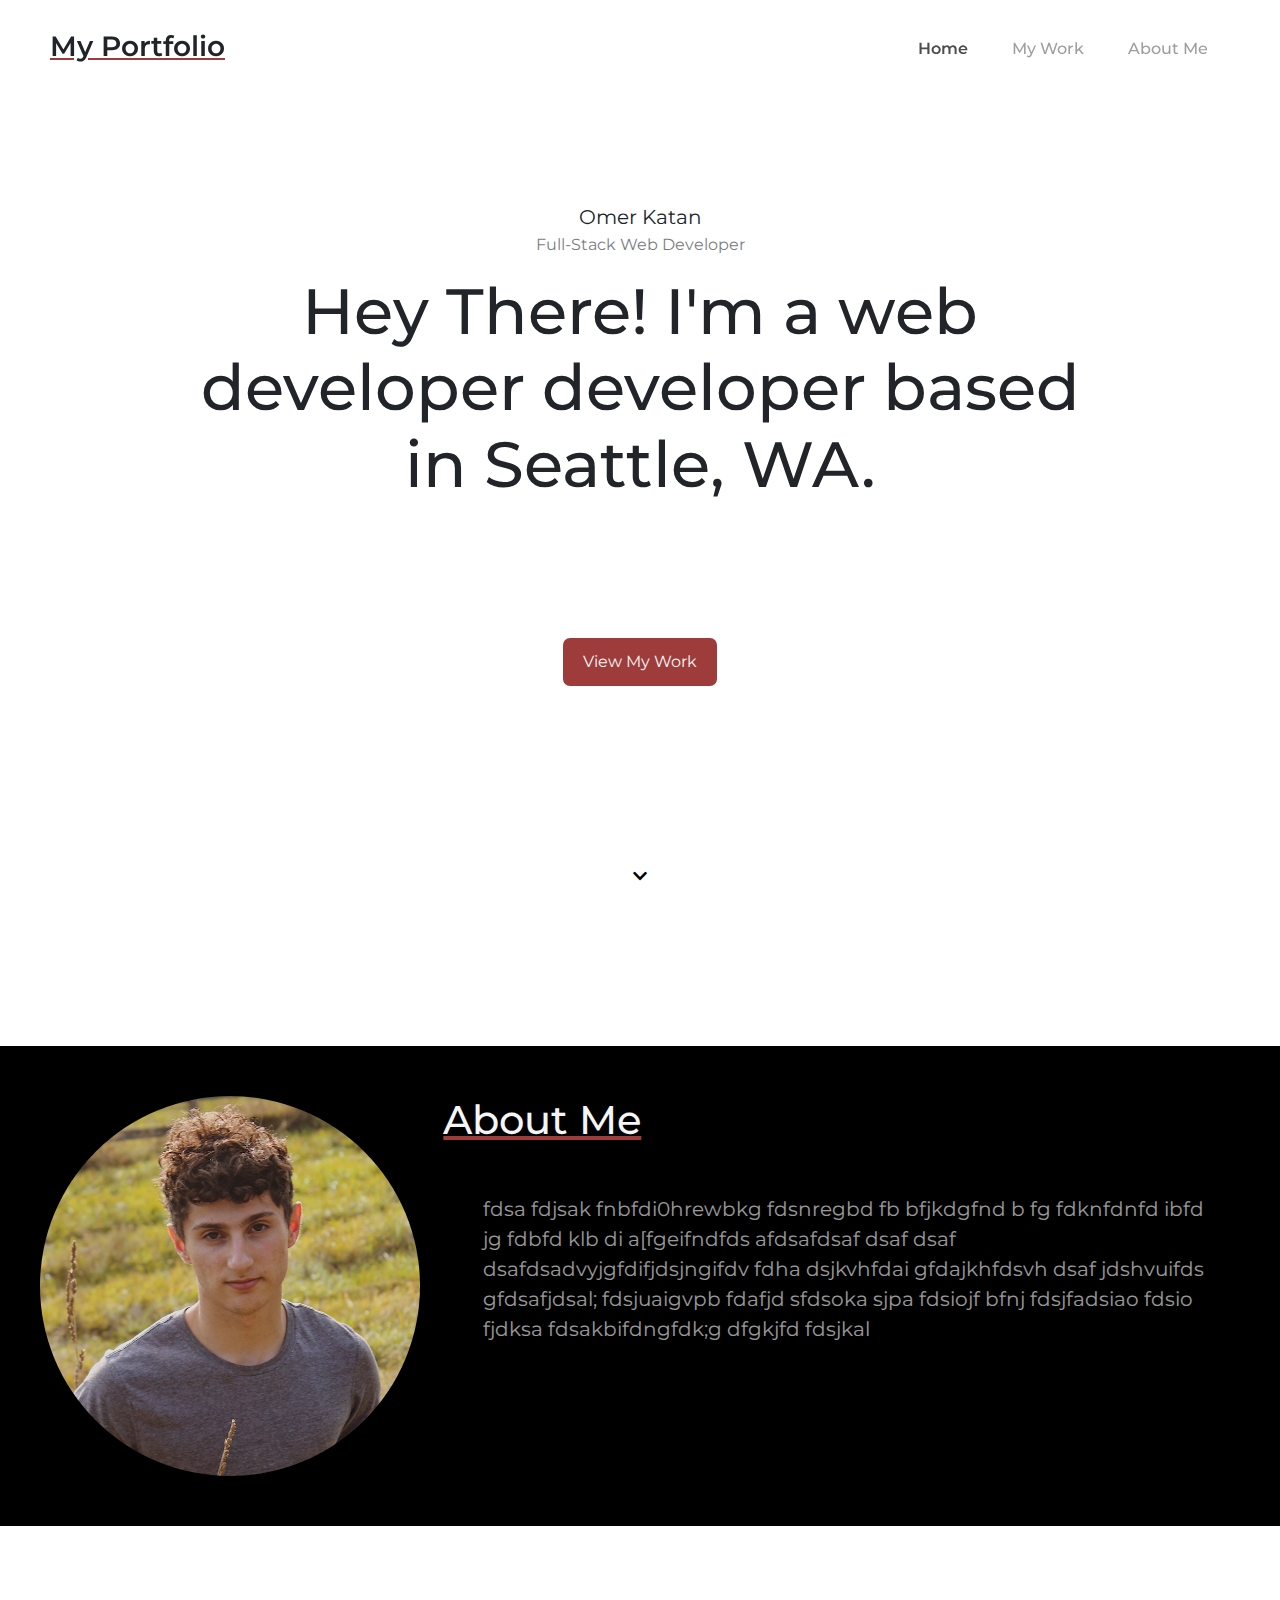
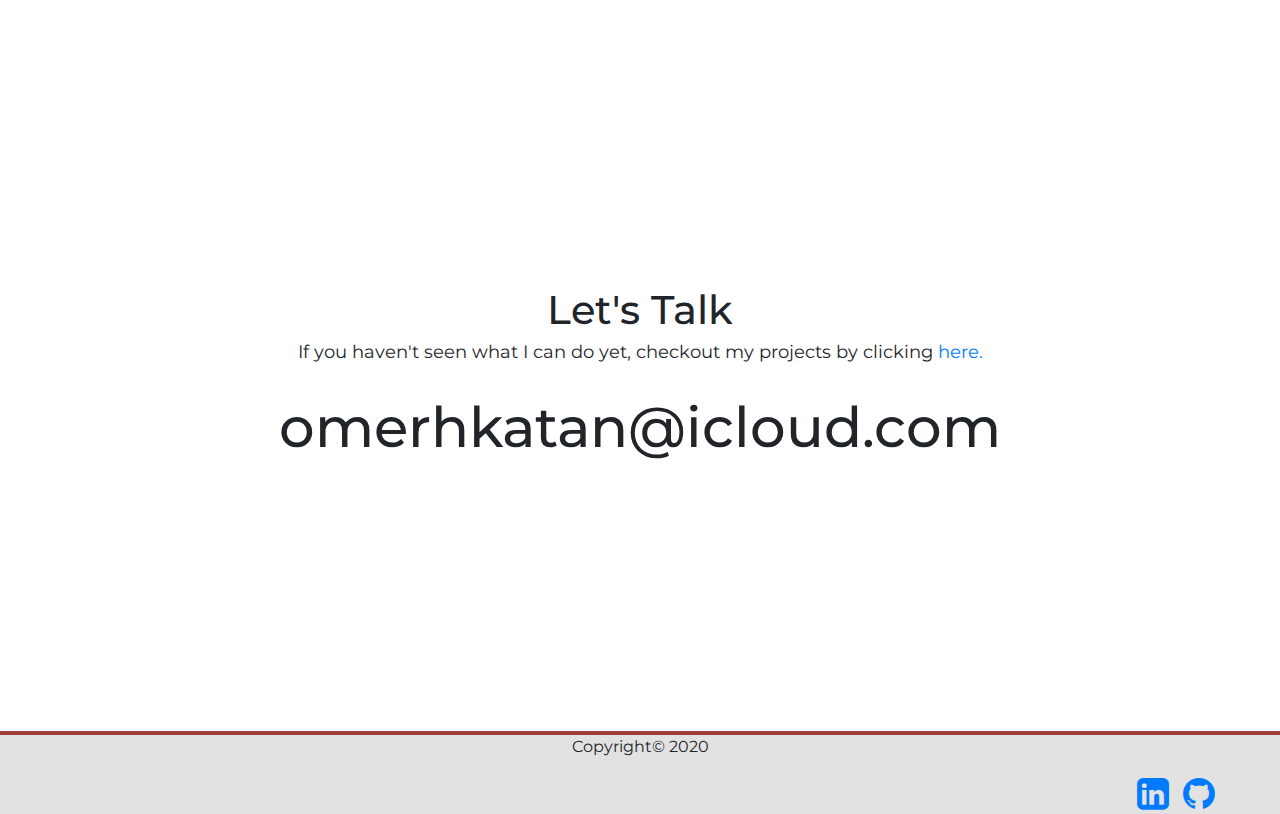
<file: index.html>
<!DOCTYPE html>
<html>
    <head>
        <title>My Portfolio</title>
        
        <!-- links css file -->
        <link rel="stylesheet" href="css/style.css">

        <!-- bootstrap -->
        <link rel="stylesheet" href="https://stackpath.bootstrapcdn.com/bootstrap/4.4.1/css/bootstrap.min.css" integrity="sha384-Vkoo8x4CGsO3+Hhxv8T/Q5PaXtkKtu6ug5TOeNV6gBiFeWPGFN9MuhOf23Q9Ifjh" crossorigin="anonymous">

        <!-- jQuery CSS -->
        <link rel="stylesheet" href="https://cdnjs.cloudflare.com/ajax/libs/font-awesome/5.11.2/css/all.css">

        <!-- jQuery logo -->
        <link rel="stylesheet" href="https://cdnjs.cloudflare.com/ajax/libs/font-awesome/4.7.0/css/font-awesome.min.css">

        <!-- Montserrat Google font -->
        <link href="https://fonts.googleapis.com/css?family=Montserrat&display=swap" rel="stylesheet">

        <!-- jQuery JS -->
        <script src="https://cdnjs.cloudflare.com/ajax/libs/jquery/3.4.1/jquery.js"></script>

    </head>

    <body>
        <header class="container-fluid sticky-top">
                <div class="row">

                    <!-- header title -->
                    <div class="col-3">
                        <h3 id="headerTitle">My Portfolio</h3>
                    </div>

                    <!-- blank space -->
                    <div class="col-5"></div>

                    <!-- nav links -->
                    <div id="navLink-box" class="col-4">
                        <a id="homeLink" href="" class="navLink">Home</a>
                        <a id="myWorkLink" href="portfolio.html" class="navLink">My Work</a>
                        <a id="aboutMeLink" href="#aboutMeContainer" class="navLink">About Me</a>
                    </div>
                </div>
        </header>


        <!-- intro box -->
        <div id="introContainer">
            <p id="name">Omer Katan</p>
            <p id="name-subtext">Full-Stack Web Developer</p>
            <h1 id="introText">Hey There! I'm a web developer developer based in Seattle, WA.</h1>
            <button id="viewPortfolio-btn">View My Work</button>
            <div class="arrow bounce">
                <i class="fas fa-chevron-down down"></i>
            </div>
        </div>




        <div id="aboutMeContainer" class="container-fluid">
            <div class="row">
                
                <!-- profile Image -->
                <div class="col-4">
                    <img id="profilePic" src="assets/images/IMG_0204 3.jpg" alt="Profile Picture">
                </div>

                <!-- About Me Text -->
                <div class="col-8">
                    <h1 id="aboutMe-titleText">About Me</h1>
                    <p id="aboutMe-subText">fdsa fdjsak fnbfdi0hrewbkg fdsnregbd fb bfjkdgfnd b fg fdknfdnfd ibfd jg fdbfd klb di a[fgeifndfds afdsafdsaf dsaf dsaf dsafdsadvyjgfdifjdsjngifdv fdha dsjkvhfdai gfdajkhfdsvh dsaf jdshvuifds gfdsafjdsal; fdsjuaigvpb fdafjd sfdsoka sjpa fdsiojf bfnj fdsjfadsiao fdsio fjdksa fdsakbifdngfdk;g dfgkjfd  fdsjkal</p>
                </div>


            </div>
        </div>


        <!-- Contact Me Container -->
        <div id="contactInfoContainer">
            <h1 id="contactHeader">Let's Talk</h1>
            <h3 id="contactSubheader">If you haven't seen what I can do yet, checkout my projects by clicking <span><a href="portfolio.html">here.</a></span></h3>
            <h1 id="contactEmail">omerhkatan@icloud.com</h1>
        </div>


        <!-- footer -->
        <footer class="container-fluid">
            <div class="row">

                <div class="col">

                    <p id="copyright">Copyright© 2020</p>

                    <div id="otherProfiles">
                        <a href="https://www.linkedin.com/in/omer-katan-47bb15154/" target="_blank"><i id="linkedIn-btn" class="fa fa-linkedin-square" style="font-size:37px;"></i></a>
                        <a href="https://github.com/omerkatan1" target="_blank"><i class="fa fa-github" style="font-size:37px; margin-left: 10px;"></i></a>
                    </div>

                </div>

            </div>
        </footer>


        <!-- jQuery Stuff -->
        <script>

            $("#homeLink").css("color", "rgb(77, 77, 77)")
            $("#homeLink").css("font-weight", "600");


            // scroll stuff
            $(window).on("scroll", function() {

                var scrollPosition = $(window).scrollTop();
                console.log(scrollPosition);
                if (scrollPosition > 0) {
                    $( "#headerTitle" ).css( "font-weight", "450" );
                    $( "header" ).css( "background-color", "whitesmoke" );
                    $( "#headerTitle" ).css( "text-decoration", "none" );
                    $( "header" ).css( "padding-top", "10px" );
                    $( "header" ).css( "padding-bottom", "10px" );
                    $( "header" ).css( "margin-bottom", "40px" );
                    $( ".arrow" ).css( "display", "none" );
                    $( "header" ).css( "transition-duration", "0.4s" );
                    $( "header" ).css( "-webkit-transition-duration", "0.4s" );

                } else {
                    $( "#headerTitle" ).css( "font-weight", "600" );
                    $( "#headerTitle" ).css( "text-decoration", "underline" );
                    $( "#headerTitle" ).css( "text-decoration-color", "rgb(158, 60, 60)" );
                    $( "header" ).css( "background-color", "white" );
                    $( "#headerTitle" ).css( "color", "black" );          
                    $( "header" ).css( "padding-top", "30px" );
                    $( "header" ).css( "padding-bottom", "30px" );
                    $( ".arrow" ).css( "display", "inline" );
                    $( "header" ).css( "transition-duration", "0.4s" );
                    $( "header" ).css( "-webkit-transition-duration", "0.4s" );
                }
            

            })
        
        </script>



    </body>
</html>
</file>
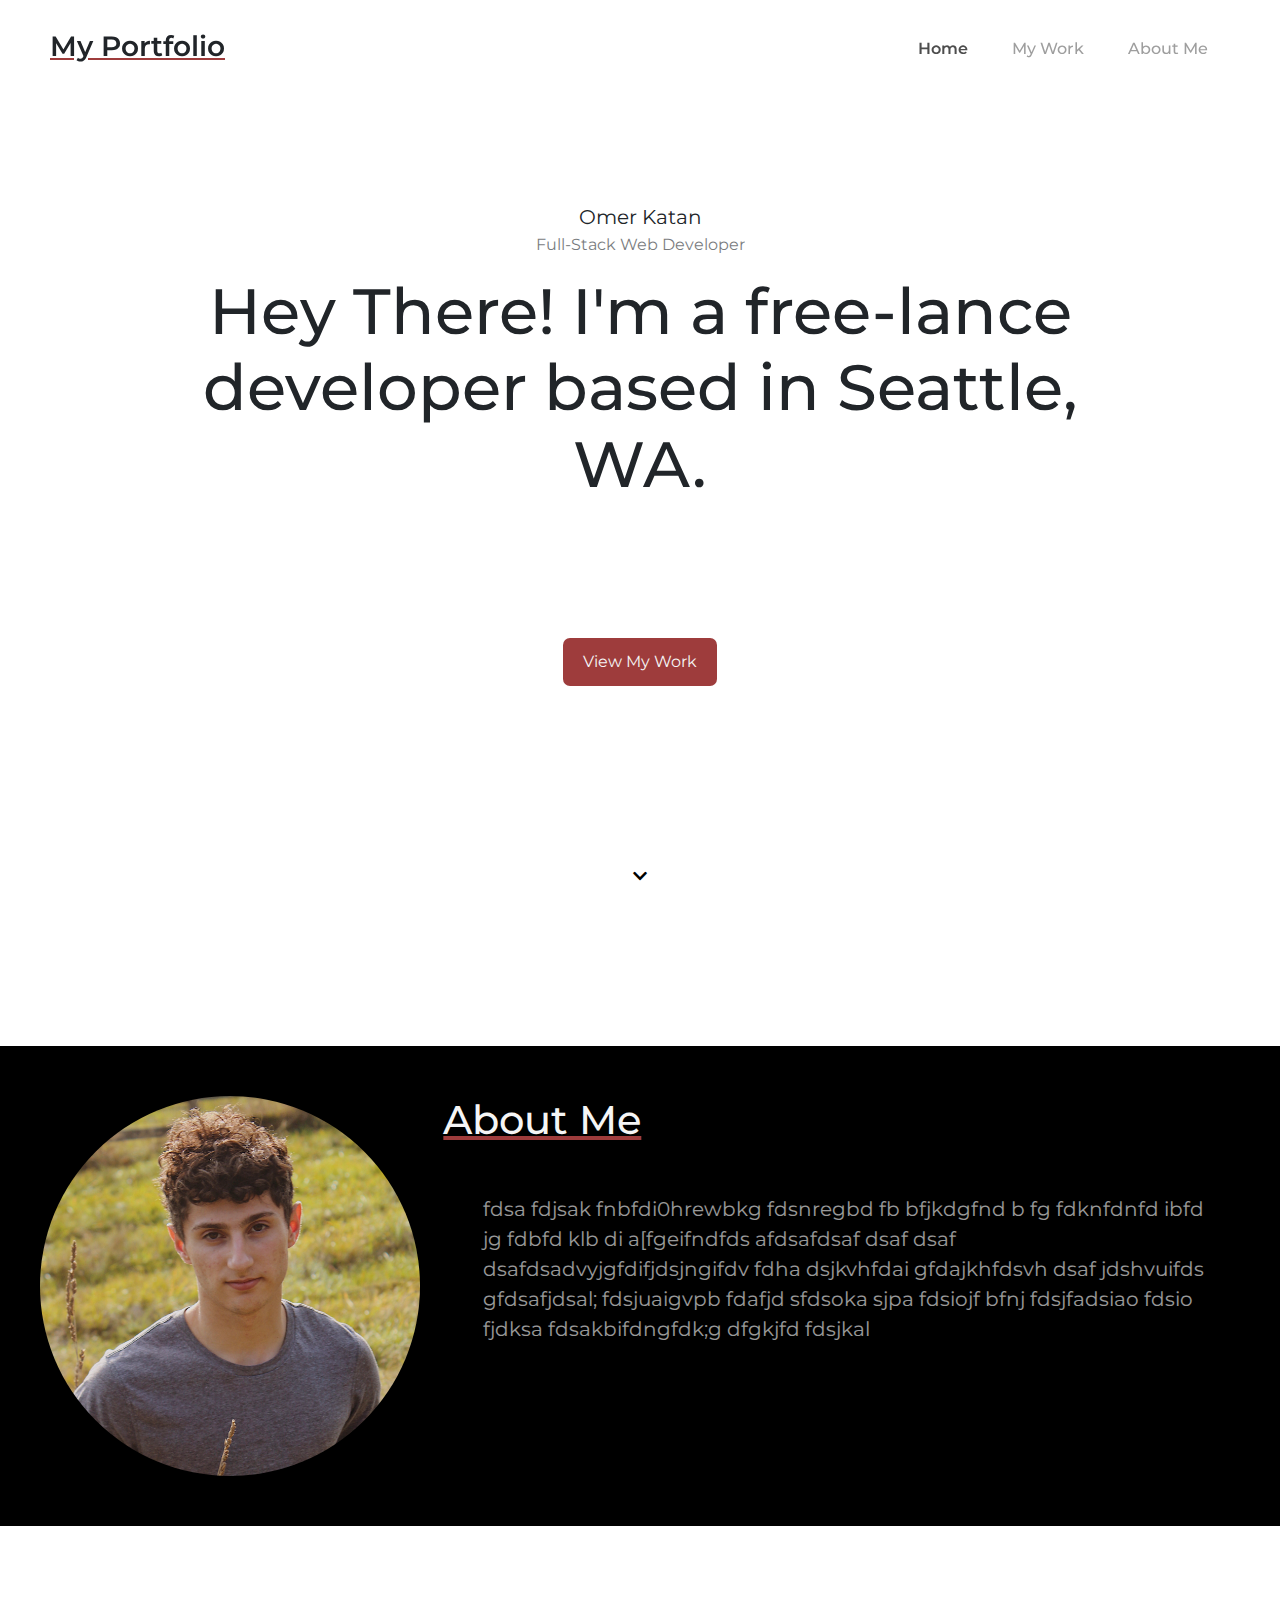
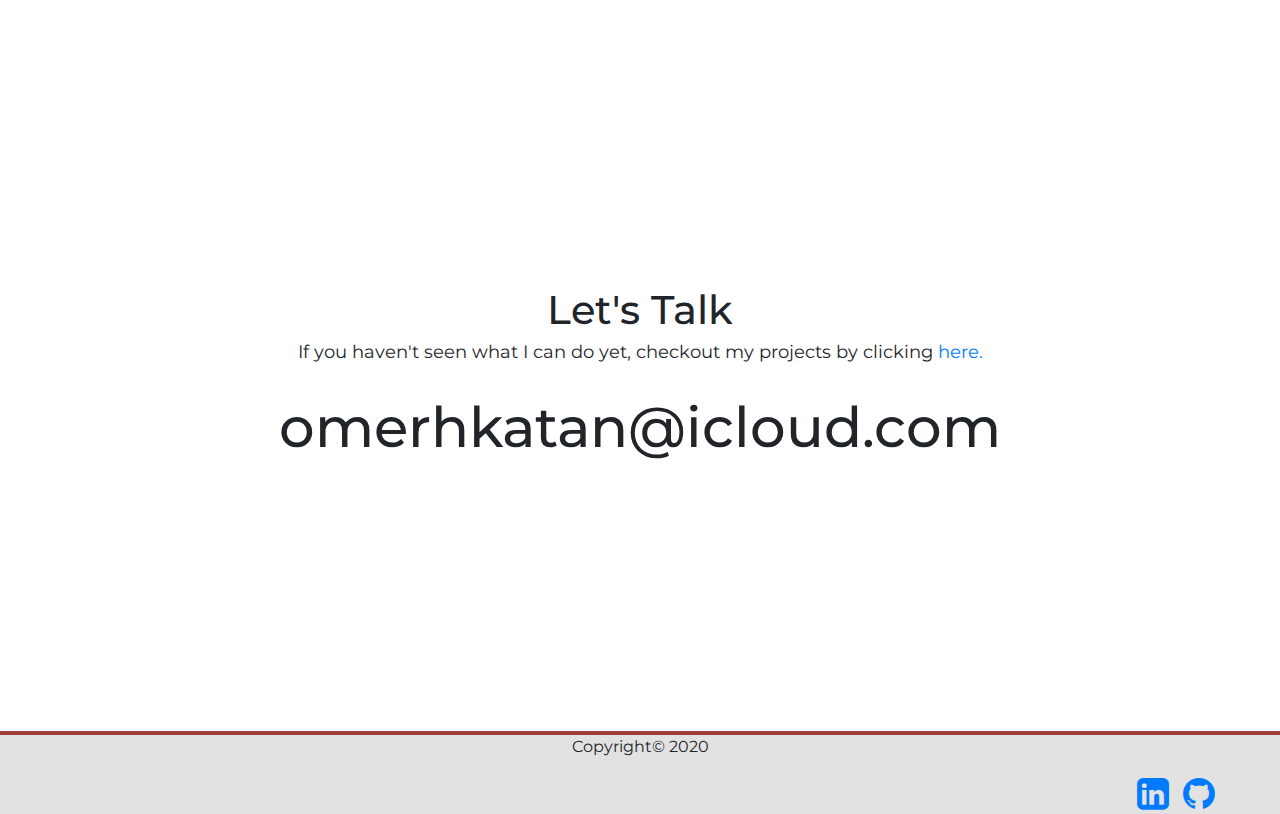
<file: public/index.html>
<!DOCTYPE html>
<html>
    <head>
        <title>My Portfolio</title>
        
        <!-- links css file -->
        <link rel="stylesheet" href="css/style.css">

        <!-- bootstrap -->
        <link rel="stylesheet" href="https://stackpath.bootstrapcdn.com/bootstrap/4.4.1/css/bootstrap.min.css" integrity="sha384-Vkoo8x4CGsO3+Hhxv8T/Q5PaXtkKtu6ug5TOeNV6gBiFeWPGFN9MuhOf23Q9Ifjh" crossorigin="anonymous">

        <!-- jQuery CSS -->
        <link rel="stylesheet" href="https://cdnjs.cloudflare.com/ajax/libs/font-awesome/5.11.2/css/all.css">

        <!-- jQuery logo -->
        <link rel="stylesheet" href="https://cdnjs.cloudflare.com/ajax/libs/font-awesome/4.7.0/css/font-awesome.min.css">

        <!-- Montserrat Google font -->
        <link href="https://fonts.googleapis.com/css?family=Montserrat&display=swap" rel="stylesheet">

        <!-- jQuery JS -->
        <script src="https://cdnjs.cloudflare.com/ajax/libs/jquery/3.4.1/jquery.js"></script>

    </head>

    <body>
        <header class="container-fluid sticky-top">
                <div class="row">

                    <!-- header title -->
                    <div class="col-3">
                        <h3 id="headerTitle">My Portfolio</h3>
                    </div>

                    <!-- blank space -->
                    <div class="col-5"></div>

                    <!-- nav links -->
                    <div id="navLink-box" class="col-4">
                        <a id="homeLink" href="" class="navLink">Home</a>
                        <a id="myWorkLink" href="portfolio.html" class="navLink">My Work</a>
                        <a id="aboutMeLink" href="#aboutMeContainer" class="navLink">About Me</a>
                    </div>
                </div>
        </header>


        <!-- intro box -->
        <div id="introContainer">
            <p id="name">Omer Katan</p>
            <p id="name-subtext">Full-Stack Web Developer</p>
            <h1 id="introText">Hey There! I'm a free-lance developer based in Seattle, WA.</h1>
            <button id="viewPortfolio-btn">View My Work</button>
            <div class="arrow bounce">
                <i class="fas fa-chevron-down down"></i>
            </div>
        </div>




        <div id="aboutMeContainer" class="container-fluid">
            <div class="row">
                
                <!-- profile Image -->
                <div class="col-4">
                    <img id="profilePic" src="assets/images/IMG_0204 3.jpg" alt="Profile Picture">
                </div>

                <!-- About Me Text -->
                <div class="col-8">
                    <h1 id="aboutMe-titleText">About Me</h1>
                    <p id="aboutMe-subText">fdsa fdjsak fnbfdi0hrewbkg fdsnregbd fb bfjkdgfnd b fg fdknfdnfd ibfd jg fdbfd klb di a[fgeifndfds afdsafdsaf dsaf dsaf dsafdsadvyjgfdifjdsjngifdv fdha dsjkvhfdai gfdajkhfdsvh dsaf jdshvuifds gfdsafjdsal; fdsjuaigvpb fdafjd sfdsoka sjpa fdsiojf bfnj fdsjfadsiao fdsio fjdksa fdsakbifdngfdk;g dfgkjfd  fdsjkal</p>
                </div>


            </div>
        </div>


        <!-- Contact Me Container -->
        <div id="contactInfoContainer">
            <h1 id="contactHeader">Let's Talk</h1>
            <h3 id="contactSubheader">If you haven't seen what I can do yet, checkout my projects by clicking <span><a href="portfolio.html">here.</a></span></h3>
            <h1 id="contactEmail">omerhkatan@icloud.com</h1>
        </div>


        <!-- footer -->
        <footer class="container-fluid">
            <div class="row">

                <div class="col">

                    <p id="copyright">Copyright© 2020</p>

                    <div id="otherProfiles">
                        <a href="https://www.linkedin.com/in/omer-katan-47bb15154/" target="_blank"><i id="linkedIn-btn" class="fa fa-linkedin-square" style="font-size:37px;"></i></a>
                        <a href="https://github.com/omerkatan1" target="_blank"><i class="fa fa-github" style="font-size:37px; margin-left: 10px;"></i></a>
                    </div>

                </div>

            </div>
        </footer>


        <!-- jQuery Stuff -->
        <script>

            $("#homeLink").css("color", "rgb(77, 77, 77)")
            $("#homeLink").css("font-weight", "600");


            // scroll stuff
            $(window).on("scroll", function() {

                var scrollPosition = $(window).scrollTop();
                console.log(scrollPosition);
                if (scrollPosition > 0) {
                    $( "#headerTitle" ).css( "font-weight", "450" );
                    $( "header" ).css( "background-color", "whitesmoke" );
                    $( "#headerTitle" ).css( "text-decoration", "none" );
                    $( "header" ).css( "padding-top", "10px" );
                    $( "header" ).css( "padding-bottom", "10px" );
                    $( "header" ).css( "margin-bottom", "40px" );
                    $( ".arrow" ).css( "display", "none" );
                    $( "header" ).css( "transition-duration", "0.4s" );
                    $( "header" ).css( "-webkit-transition-duration", "0.4s" );

                } else {
                    $( "#headerTitle" ).css( "font-weight", "600" );
                    $( "#headerTitle" ).css( "text-decoration", "underline" );
                    $( "#headerTitle" ).css( "text-decoration-color", "rgb(158, 60, 60)" );
                    $( "header" ).css( "background-color", "white" );
                    $( "#headerTitle" ).css( "color", "black" );          
                    $( "header" ).css( "padding-top", "30px" );
                    $( "header" ).css( "padding-bottom", "30px" );
                    $( ".arrow" ).css( "display", "inline" );
                    $( "header" ).css( "transition-duration", "0.4s" );
                    $( "header" ).css( "-webkit-transition-duration", "0.4s" );
                }
            

            })
        
        </script>



    </body>
</html>
</file>
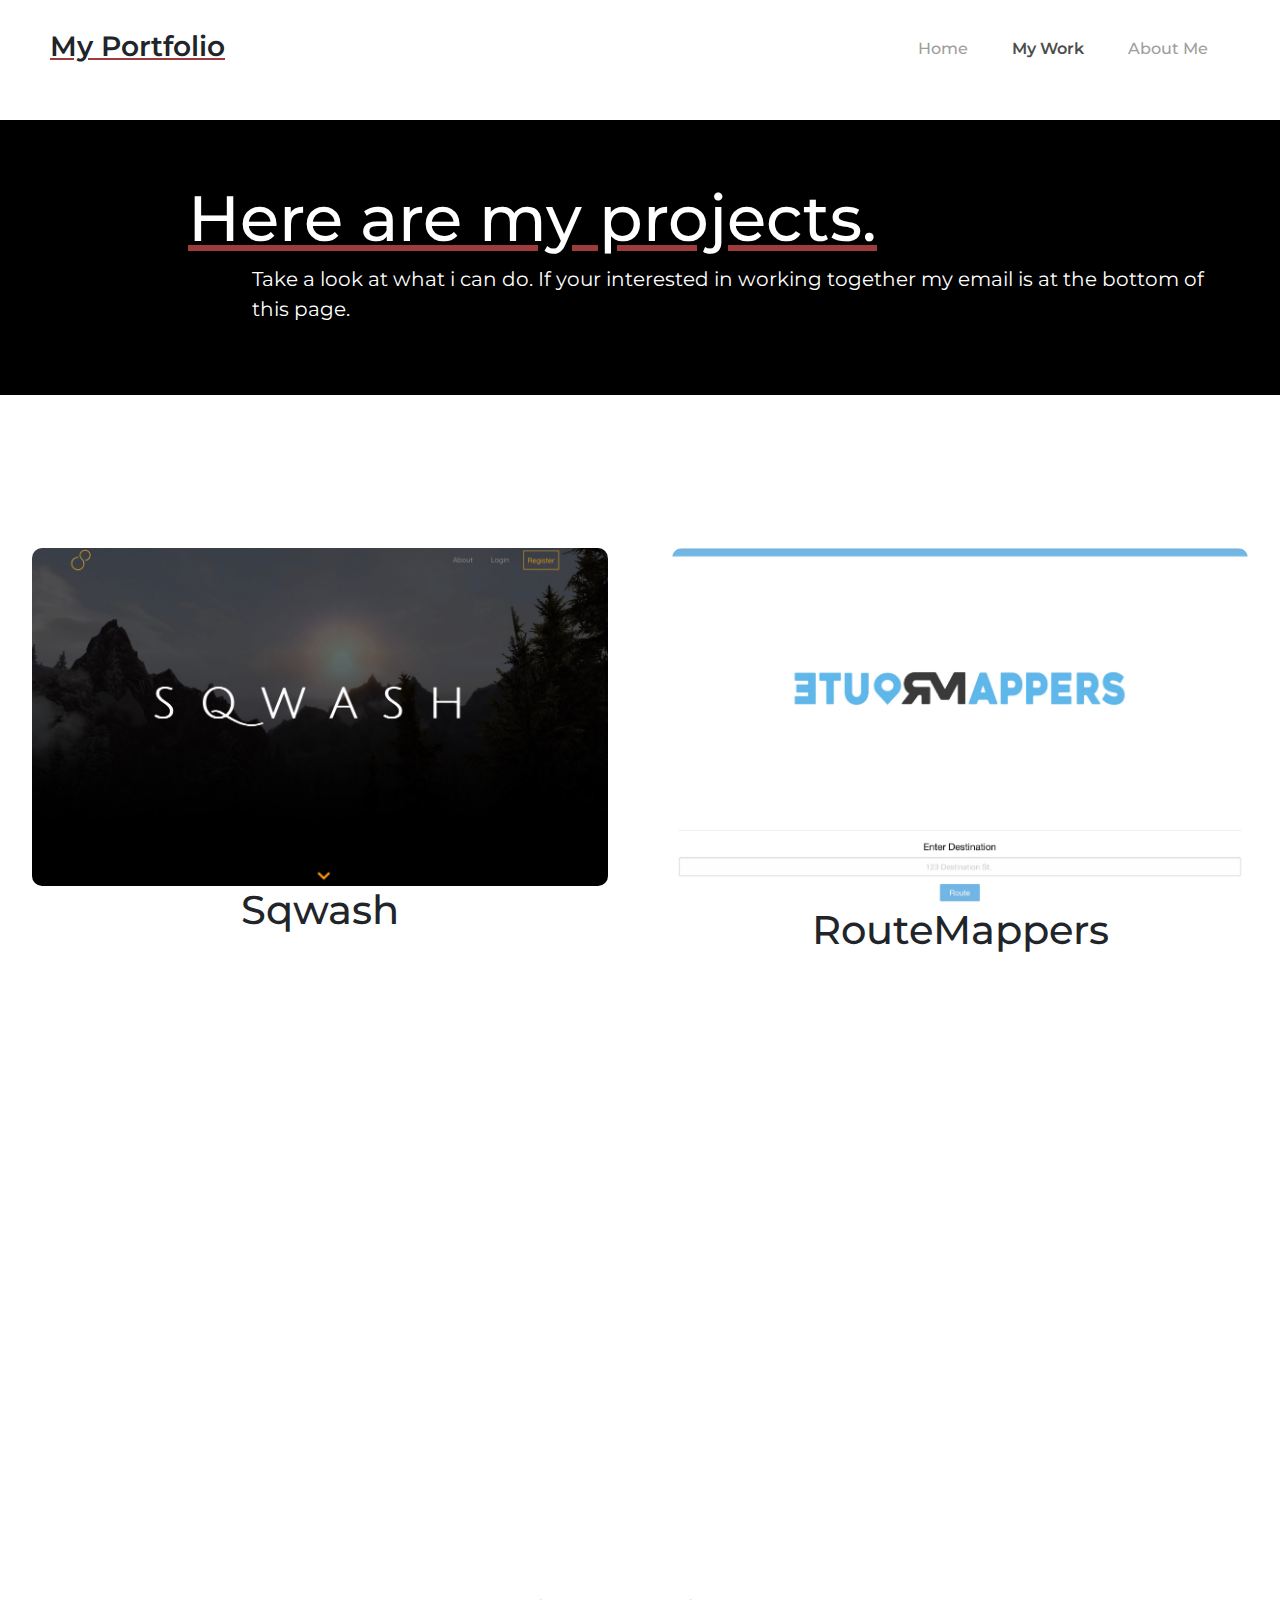
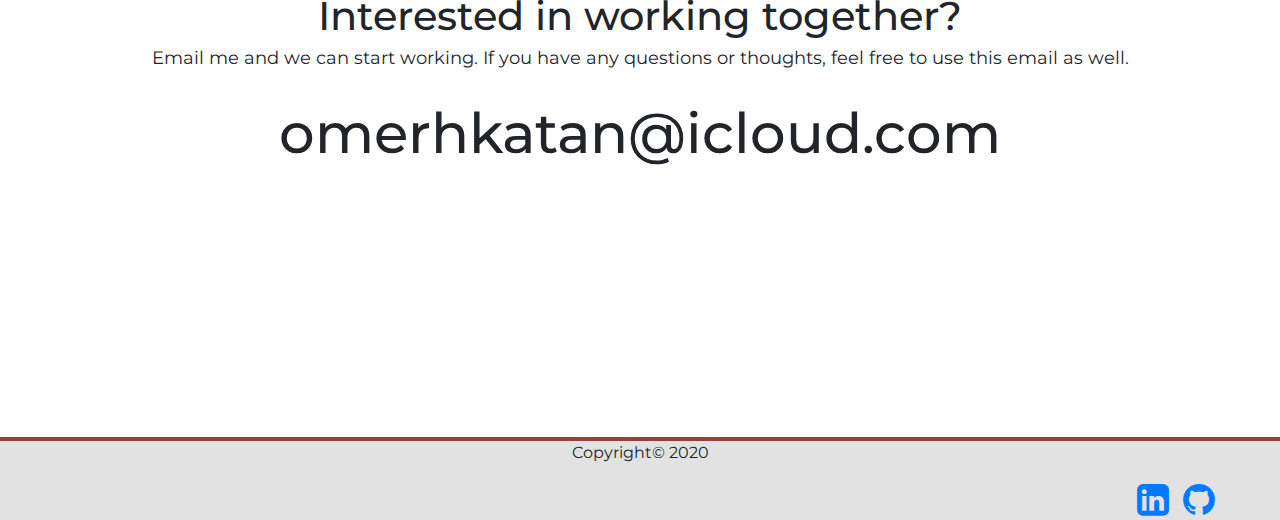
<file: portfolio.html>
<!DOCTYPE html>
<html>

<head>
    <title>My Portfolio</title>

    <!-- links css file -->
    <link rel="stylesheet" href="css/style.css">

    <!-- bootstrap -->
    <link rel="stylesheet" href="https://stackpath.bootstrapcdn.com/bootstrap/4.4.1/css/bootstrap.min.css"
        integrity="sha384-Vkoo8x4CGsO3+Hhxv8T/Q5PaXtkKtu6ug5TOeNV6gBiFeWPGFN9MuhOf23Q9Ifjh" crossorigin="anonymous">

    <!-- jQuery CSS -->
    <link rel="stylesheet" href="https://cdnjs.cloudflare.com/ajax/libs/font-awesome/5.11.2/css/all.css">

    <!-- jQuery logo -->
    <link rel="stylesheet" href="https://cdnjs.cloudflare.com/ajax/libs/font-awesome/4.7.0/css/font-awesome.min.css">

    <!-- Montserrat Google font -->
    <link href="https://fonts.googleapis.com/css?family=Montserrat&display=swap" rel="stylesheet">

    <!-- jQuery JS -->
    <script src="https://cdnjs.cloudflare.com/ajax/libs/jquery/3.4.1/jquery.js"></script>

</head>


<body>

    <header class="container-fluid sticky-top">
        <div class="row">

            <!-- header title -->
            <div class="col-3">
                <h3 id="headerTitle">My Portfolio</h3>
            </div>

            <!-- blank space -->
            <div class="col-5"></div>

            <!-- nav links -->
            <div id="navLink-box" class="col-4">
                <a href="index.html" class="navLink">Home</a>
                <a id="myWorkLink" href="" class="navLink">My Work</a>
                <a href="" class="navLink">About Me</a>
            </div>
        </div>
    </header>


    <!-- body of portfolio page -->
    <div class="container-fluid">

        <div class="row">
            <div id="portfolioHeader" class="col-12">

                <h1 id="portfolioHeaderText">Here are my projects.</h1>
                <p id="portfolioHeaderSubtext">Take a look at what i can do. If your interested in working together my
                    email is at the bottom of this page.</p>



            </div>
        </div>

        <div id="projectHolder" class="row">

        </div>
    </div>


    <!-- Contact Me Container -->
    <div id="contactInfoContainer">
        <h1 id="contactHeader">Interested in working together?</h1>
        <h3 id="contactSubheader">Email me and we can start working. If you have any questions or thoughts, feel free to
            use this email as well.</h3>
        <h1 id="contactEmail">omerhkatan@icloud.com</h1>
    </div>

    <!-- footer -->
    <footer class="container-fluid">
        <div class="row">

            <div class="col">

                <p id="copyright">Copyright© 2020</p>

                <div id="otherProfiles">
                    <a href="https://www.linkedin.com/in/omer-katan-47bb15154/" target="_blank"><i id="linkedIn-btn"
                            class="fa fa-linkedin-square" style="font-size:37px;"></i></a>
                    <a href="https://github.com/omerkatan1" target="_blank"><i class="fa fa-github"
                            style="font-size:37px; margin-left: 10px;"></i></a>
                </div>

            </div>

        </div>
    </footer>

    <script>
        $(document).ready(function () {
            $("header").css("position", "relative");
            $("#myWorkLink").css("color", "rgb(77, 77, 77)")
            $("#myWorkLink").css("font-weight", "600");


            // portfolio appending stuff
            let portfolioLink = ["https://sqwash.herokuapp.com/", "https://omerkatan1.github.io/project-1/"];
            let portfolioImg = ["assets/images/sqwashIMG.jpg", "assets/images/RouteMappers.jpg"];
            let portfolioName = ["Sqwash", "RouteMappers"];


            for (var i = 0; i < portfolioLink.length; i++) {
                const projectBox = $("<div>");
                projectBox.addClass("col-lg-6 col-sm-12");
                projectBox.addClass("projectBoxStyle");

                const link = $("<a>");
                const img = $("<img>");
                link.attr("href", portfolioLink[i]);
                link.attr("target", "_blank");
                // link.addClass("linkMargins");
                img.attr("src", portfolioImg[i]);
                img.addClass("fitImg");

                link.append(img);
                projectBox.append(link);

                const title = $("<h1>");
                title.text(portfolioName[i]);
                projectBox.append(title);

                $("#projectHolder").append(projectBox);
            }
        });

    </script>

</body>

</html>
</file>
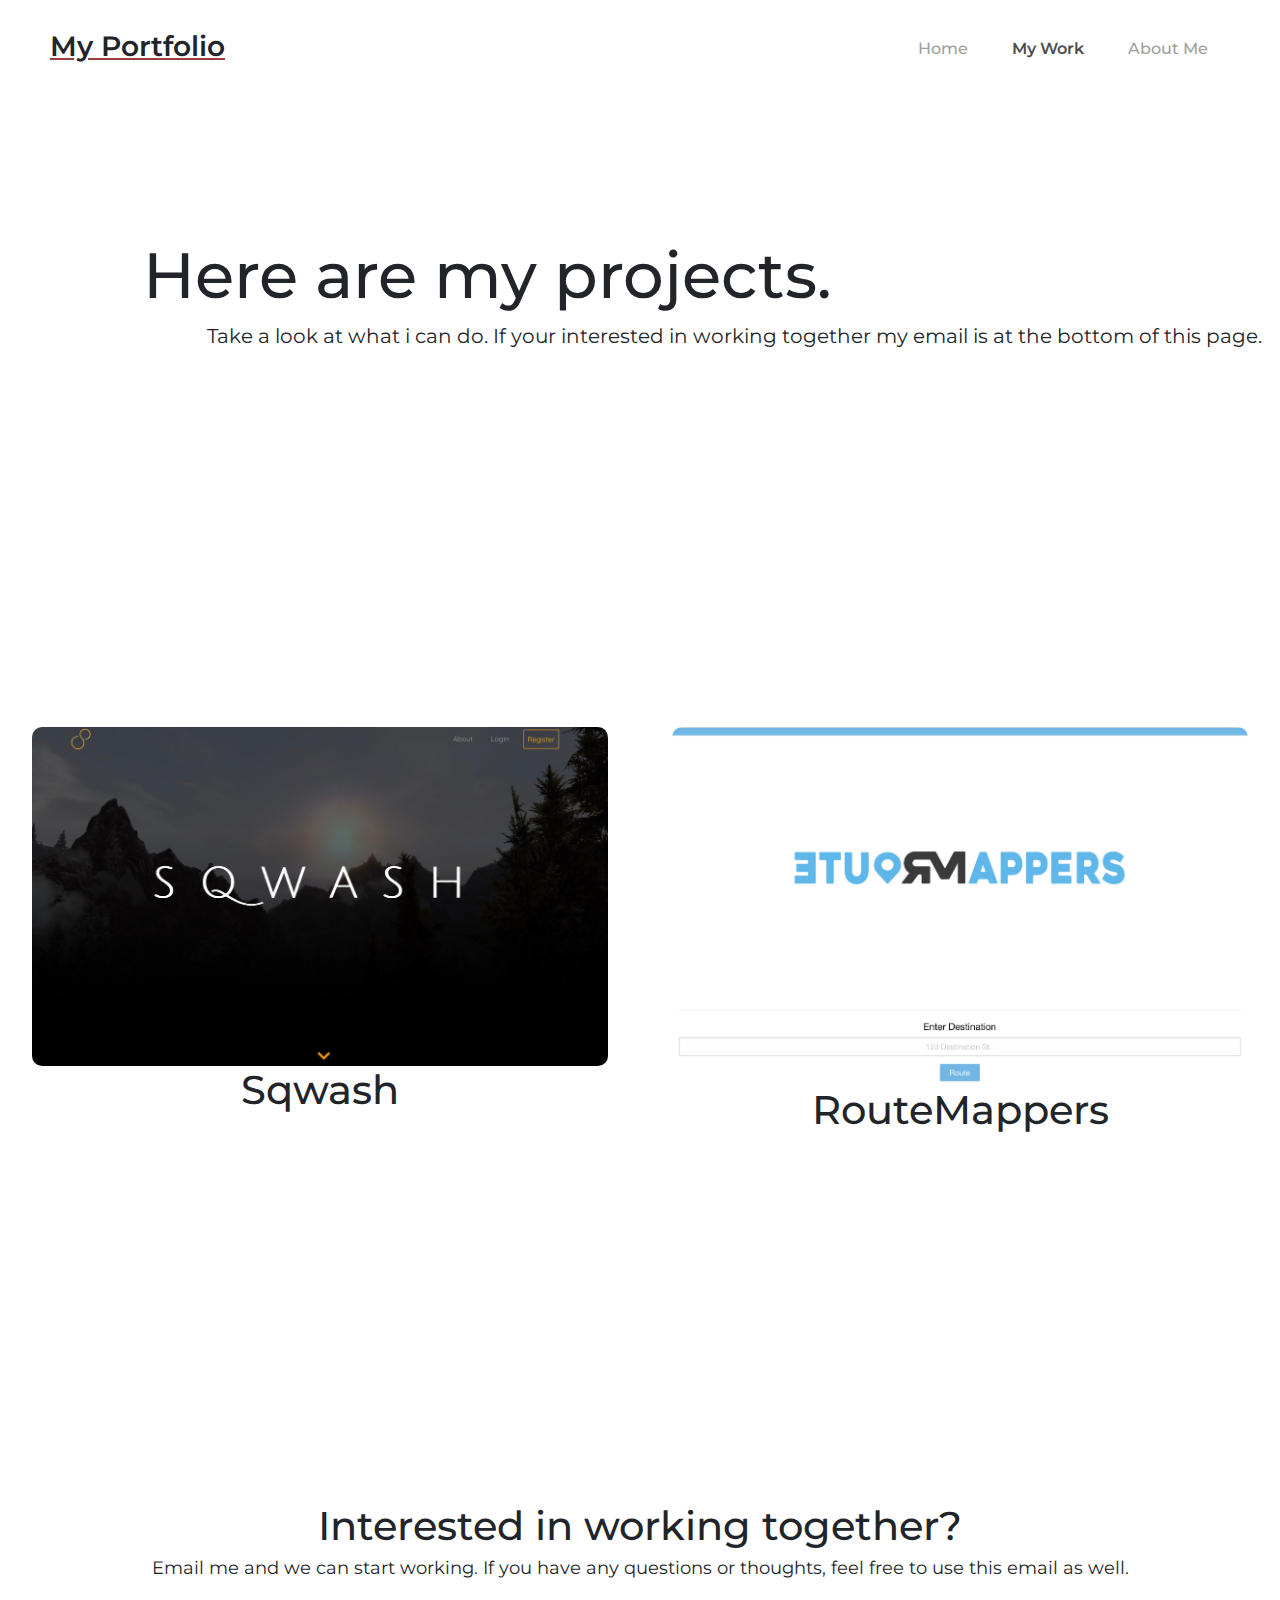
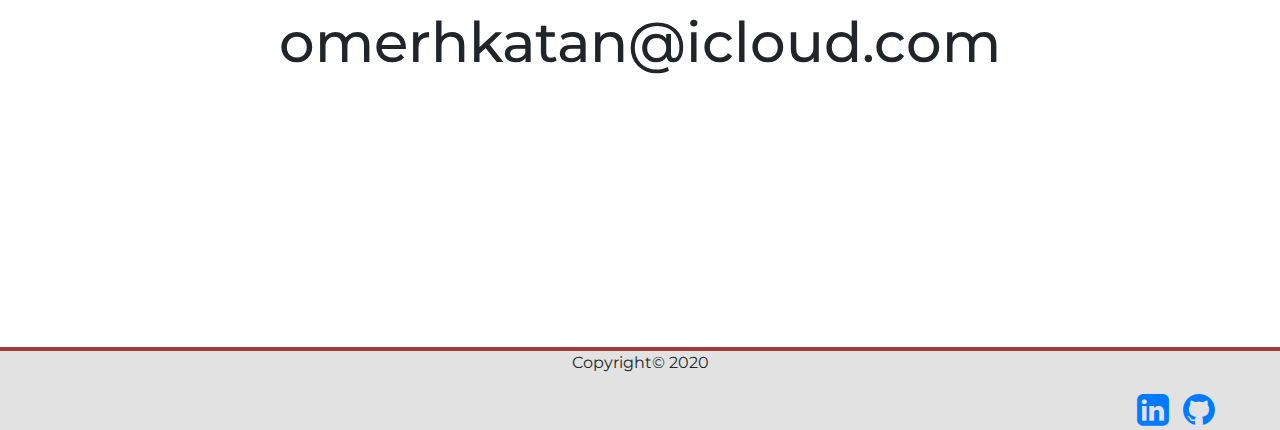
<file: public/portfolio.html>
<!DOCTYPE html>
<html>

<head>
    <title>My Portfolio</title>

    <!-- links css file -->
    <link rel="stylesheet" href="css/style.css">

    <!-- bootstrap -->
    <link rel="stylesheet" href="https://stackpath.bootstrapcdn.com/bootstrap/4.4.1/css/bootstrap.min.css"
        integrity="sha384-Vkoo8x4CGsO3+Hhxv8T/Q5PaXtkKtu6ug5TOeNV6gBiFeWPGFN9MuhOf23Q9Ifjh" crossorigin="anonymous">

    <!-- jQuery CSS -->
    <link rel="stylesheet" href="https://cdnjs.cloudflare.com/ajax/libs/font-awesome/5.11.2/css/all.css">

    <!-- jQuery logo -->
    <link rel="stylesheet" href="https://cdnjs.cloudflare.com/ajax/libs/font-awesome/4.7.0/css/font-awesome.min.css">

    <!-- Montserrat Google font -->
    <link href="https://fonts.googleapis.com/css?family=Montserrat&display=swap" rel="stylesheet">

    <!-- jQuery JS -->
    <script src="https://cdnjs.cloudflare.com/ajax/libs/jquery/3.4.1/jquery.js"></script>

</head>


<body>

    <header class="container-fluid sticky-top">
        <div class="row">

            <!-- header title -->
            <div class="col-3">
                <h3 id="headerTitle">My Portfolio</h3>
            </div>

            <!-- blank space -->
            <div class="col-5"></div>

            <!-- nav links -->
            <div id="navLink-box" class="col-4">
                <a href="index.html" class="navLink">Home</a>
                <a id="myWorkLink" href="" class="navLink">My Work</a>
                <a href="" class="navLink">About Me</a>
            </div>
        </div>
    </header>


    <!-- body of portfolio page -->
    <div class="container-fluid">

        <div class="row">
            <div id="portfolioHeader" class="col-12">

                <h1 id="portfolioHeaderText">Here are my projects.</h1>
                <p id="portfolioHeaderSubtext">Take a look at what i can do. If your interested in working together my
                    email is at the bottom of this page.</p>



            </div>
        </div>

        <div id="projectHolder" class="row">

        </div>
    </div>


    <!-- Contact Me Container -->
    <div id="contactInfoContainer">
        <h1 id="contactHeader">Interested in working together?</h1>
        <h3 id="contactSubheader">Email me and we can start working. If you have any questions or thoughts, feel free to use this email as well.</h3>
        <h1 id="contactEmail">omerhkatan@icloud.com</h1>
    </div>

    <!-- footer -->
    <footer class="container-fluid">
        <div class="row">

            <div class="col">

                <p id="copyright">Copyright© 2020</p>

                <div id="otherProfiles">
                    <a href="https://www.linkedin.com/in/omer-katan-47bb15154/" target="_blank"><i id="linkedIn-btn"
                            class="fa fa-linkedin-square" style="font-size:37px;"></i></a>
                    <a href="https://github.com/omerkatan1" target="_blank"><i class="fa fa-github"
                            style="font-size:37px; margin-left: 10px;"></i></a>
                </div>

            </div>

        </div>
    </footer>

    <script>
        $(document).ready(function () {
            $("header").css("position", "relative");
            $("#myWorkLink").css("color", "rgb(77, 77, 77)")
            $("#myWorkLink").css("font-weight", "600");


            // portfolio appending stuff
            let portfolioLink = ["https://sqwash.herokuapp.com/", "https://omerkatan1.github.io/project-1/"];
            let portfolioImg = ["assets/images/sqwashIMG.jpg", "assets/images/RouteMappers.jpg"];
            let portfolioName = ["Sqwash", "RouteMappers"];


            for (var i = 0; i < portfolioLink.length; i++) {
                const projectBox = $("<div>");
                projectBox.addClass("col-lg-6 col-sm-12");
                projectBox.addClass("projectBoxStyle");

                const link = $("<a>");
                const img = $("<img>");
                link.attr("href", portfolioLink[i]);
                link.attr("target", "_blank");
                // link.addClass("linkMargins");
                img.attr("src", portfolioImg[i]);
                img.addClass("fitImg");

                link.append(img);
                projectBox.append(link);

                const title = $("<h1>");
                title.text(portfolioName[i]);
                projectBox.append(title);

                $("#projectHolder").append(projectBox);
            }
        });

    </script>

</body>

</html>
</file>
<file: css/style.css>
* {
    font-family: 'Montserrat', sans-serif;
}

h1 {
    font-size: 64px;
}

header {
    padding-left: 50px !important;
    padding-right: 50px !important;
    padding-top: 30px;
    padding-bottom: 30px;
}

#headerTitle {
    font-weight: 600;
    text-decoration: underline;
    text-decoration-color: rgb(158, 60, 60);
}

/* nav link stuff */
#navLink-box {
    padding-top: 7px;
    text-align: center;
}
.navLink {
    margin-left: 40px;
    color: rgb(158, 158, 158);
    text-decoration: none;
    font-weight: 500;
}
.navLink:hover {
    text-decoration: none;
    color: rgb(158, 60, 60);
    transition-duration: 0.35s;
    -webkit-transition-duration: 0.35s;
}

#introContainer {
    margin-top: 100px;
    margin-bottom: 140px;
    text-align: center;
}

#name {
    font-size: 20px;
}

#name-subtext {
    margin-top: -15px;
    font-size: 16px;
    opacity: 60%;
}

#introText {
    font-size: 64px;
    margin-right: 15vw;
    margin-left: 15vw;
    margin-bottom: 15vh;
}

#viewPortfolio-btn {
    font-size: 16px;
    color: whitesmoke;
    background-color: rgb(158, 60, 60);
    padding-top: 12px;
    padding-bottom: 12px;
    padding-left: 20px;
    padding-right: 20px;
    border-radius: 7px;
    border: none;
    outline: none;
}
#viewPortfolio-btn:hover {
    background-color: rgb(121, 45, 45);
    transition-duration: 0.35s;
    -webkit-transition-duration: 0.35s;
}


/* arrow stuff */
@-moz-keyframes bounce {
    0%, 20%, 50%, 80%, 100% {
      -moz-transform: translateY(0);
      transform: translateY(0);
    }
    40% {
      -moz-transform: translateY(-30px);
      transform: translateY(-30px);
    }
    60% {
      -moz-transform: translateY(-15px);
      transform: translateY(-15px);
    }
}

@-webkit-keyframes bounce {
    0%, 20%, 50%, 80%, 100% {
      -webkit-transform: translateY(0);
      transform: translateY(0);
    }
    40% {
      -webkit-transform: translateY(-30px);
      transform: translateY(-30px);
    }
    60% {
      -webkit-transform: translateY(-15px);
      transform: translateY(-15px);
    }
}

@keyframes bounce {
    0%, 20%, 50%, 80%, 100% {
      -moz-transform: translateY(0);
      -ms-transform: translateY(0);
      -webkit-transform: translateY(0);
      transform: translateY(0);
    }
    40% {
      -moz-transform: translateY(-30px);
      -ms-transform: translateY(-30px);
      -webkit-transform: translateY(-30px);
      transform: translateY(-30px);
    }
    60% {
      -moz-transform: translateY(-15px);
      -ms-transform: translateY(-15px);
      -webkit-transform: translateY(-15px);
      transform: translateY(-15px);
    }
}

.arrow {
    position: absolute;
    bottom: -25px;
    left: 50%;
    color: black;
    margin-left: -20px;
    width: 40px;
    height: 60px;
}
  
.bounce {
    -moz-animation: bounce 2s infinite;
    -webkit-animation: bounce 2s infinite;
    animation: bounce 2s infinite;
}




/* about me area stuff */
#aboutMeContainer {
    margin-top: 40vh;
    background-color: black;
    padding-left: 20px;
    padding-right: 20px;
    padding-top: 50px;
    padding-bottom: 50px;
}

#aboutMe-titleText {
    color: whitesmoke;
    margin-bottom: 50px;
    text-decoration: underline;
    text-decoration-color: rgb(158, 60, 60);
}


#aboutMe-subText {
    font-size: 20px;
    color: white;
    opacity: 60%;
    margin-left: 40px;
    margin-right: 40px;
}

#profilePic {
    margin-left: 20px;
    height: 380px;
    width: auto;
    border-radius: 500px;
}



/* Everything to do with contact box */
#contactInfoContainer {
    text-align: center;
    margin-top: 40vh;
    margin-bottom: 30vh;
}

#contactSubheader {
    font-weight: 400;
    font-size: 18px;
}

#contactEmail {
    font-size: 56px;
    margin-top: 30px;
}


footer {
    background-color: rgb(226, 226, 226);
    border-top: 4px solid rgb(158, 60, 60);
    text-align: center;
}

#otherProfiles {
    position: relative;
    float: right;
    margin-right: 50px;
}

.fa-github {
    cursor: pointer;
}


/* portfolio stuff */
#portfolioHeader {
    margin-top: 2vh;
    margin-bottom: 2vh;
    padding: 60px;
    height: 275px;
    color: white;
    background-color: black;
}

#portfolioHeaderText {
    font-size: 64px;
    margin-left: 10vw;
    text-decoration: underline;
    text-decoration-color: rgb(158, 60, 60);
}

#portfolioHeaderSubtext {
    font-size: 20px;
    margin-left: 15vw;
}

/* portfolio holder stuff */
#projectHolder {
    margin-top: 5vh;
    margin-bottom: 70vh;
}
.fitImg {
    width: 45vw;
    height: auto;
    border-radius: 10px;
    margin-top: 10vh;
    transition-duration: 0.3s;
    -webkit-transition-duration: 0.3s;
}

.fitImg:hover {
    width: 46vw;
    height: auto;
}

.projectBoxStyle {
    text-align: center;
}
</file>
<file: public/css/style.css>
* {
    font-family: 'Montserrat', sans-serif;
}

h1 {
    font-size: 64px;
}

header {
    padding-left: 50px !important;
    padding-right: 50px !important;
    padding-top: 30px;
    padding-bottom: 30px;
}

#headerTitle {
    font-weight: 600;
    text-decoration: underline;
    text-decoration-color: rgb(158, 60, 60);
}

/* nav link stuff */
#navLink-box {
    padding-top: 7px;
    text-align: center;
}
.navLink {
    margin-left: 40px;
    color: rgb(158, 158, 158);
    text-decoration: none;
    font-weight: 500;
}
.navLink:hover {
    text-decoration: none;
    color: rgb(158, 60, 60);
    transition-duration: 0.35s;
    -webkit-transition-duration: 0.35s;
}

#introContainer {
    margin-top: 100px;
    margin-bottom: 140px;
    text-align: center;
}

#name {
    font-size: 20px;
}

#name-subtext {
    margin-top: -15px;
    font-size: 16px;
    opacity: 60%;
}

#introText {
    font-size: 64px;
    margin-right: 15vw;
    margin-left: 15vw;
    margin-bottom: 15vh;
}

#viewPortfolio-btn {
    font-size: 16px;
    color: whitesmoke;
    background-color: rgb(158, 60, 60);
    padding-top: 12px;
    padding-bottom: 12px;
    padding-left: 20px;
    padding-right: 20px;
    border-radius: 7px;
    border: none;
    outline: none;
}
#viewPortfolio-btn:hover {
    background-color: rgb(121, 45, 45);
    transition-duration: 0.35s;
    -webkit-transition-duration: 0.35s;
}


/* arrow stuff */
@-moz-keyframes bounce {
    0%, 20%, 50%, 80%, 100% {
      -moz-transform: translateY(0);
      transform: translateY(0);
    }
    40% {
      -moz-transform: translateY(-30px);
      transform: translateY(-30px);
    }
    60% {
      -moz-transform: translateY(-15px);
      transform: translateY(-15px);
    }
}

@-webkit-keyframes bounce {
    0%, 20%, 50%, 80%, 100% {
      -webkit-transform: translateY(0);
      transform: translateY(0);
    }
    40% {
      -webkit-transform: translateY(-30px);
      transform: translateY(-30px);
    }
    60% {
      -webkit-transform: translateY(-15px);
      transform: translateY(-15px);
    }
}

@keyframes bounce {
    0%, 20%, 50%, 80%, 100% {
      -moz-transform: translateY(0);
      -ms-transform: translateY(0);
      -webkit-transform: translateY(0);
      transform: translateY(0);
    }
    40% {
      -moz-transform: translateY(-30px);
      -ms-transform: translateY(-30px);
      -webkit-transform: translateY(-30px);
      transform: translateY(-30px);
    }
    60% {
      -moz-transform: translateY(-15px);
      -ms-transform: translateY(-15px);
      -webkit-transform: translateY(-15px);
      transform: translateY(-15px);
    }
}

.arrow {
    position: absolute;
    bottom: -25px;
    left: 50%;
    color: black;
    margin-left: -20px;
    width: 40px;
    height: 60px;
}
  
.bounce {
    -moz-animation: bounce 2s infinite;
    -webkit-animation: bounce 2s infinite;
    animation: bounce 2s infinite;
}




/* about me area stuff */
#aboutMeContainer {
    margin-top: 40vh;
    background-color: black;
    padding-left: 20px;
    padding-right: 20px;
    padding-top: 50px;
    padding-bottom: 50px;
}

#aboutMe-titleText {
    color: whitesmoke;
    margin-bottom: 50px;
    text-decoration: underline;
    text-decoration-color: rgb(158, 60, 60);
}


#aboutMe-subText {
    font-size: 20px;
    color: white;
    opacity: 60%;
    margin-left: 40px;
    margin-right: 40px;
}

#profilePic {
    margin-left: 20px;
    height: 380px;
    width: auto;
    border-radius: 500px;
}



/* Everything to do with contact box */
#contactInfoContainer {
    text-align: center;
    margin-top: 40vh;
    margin-bottom: 30vh;
}

#contactSubheader {
    font-weight: 400;
    font-size: 18px;
}

#contactEmail {
    font-size: 56px;
    margin-top: 30px;
}


footer {
    background-color: rgb(226, 226, 226);
    border-top: 4px solid rgb(158, 60, 60);
    text-align: center;
}

#otherProfiles {
    position: relative;
    float: right;
    margin-right: 50px;
}

.fa-github {
    cursor: pointer;
}


/* portfolio stuff */
#portfolioHeader {
    margin-top: 15vh;
    margin-bottom: 25vh;
}

#portfolioHeaderText {
    font-size: 64px;
    margin-left: 10vw;
}

#portfolioHeaderSubtext {
    font-size: 20px;
    margin-left: 15vw;
}

/* portfolio holder stuff */
#projectHolder {
    margin-top: 5vh;
    margin-bottom: 40vh;
}
.fitImg {
    width: 45vw;
    height: auto;
    border-radius: 10px;
    margin-top: 10vh;
    transition-duration: 0.3s;
    -webkit-transition-duration: 0.3s;
}

.fitImg:hover {
    width: 46vw;
    height: auto;
}

.projectBoxStyle {
    text-align: center;
}
</file>
